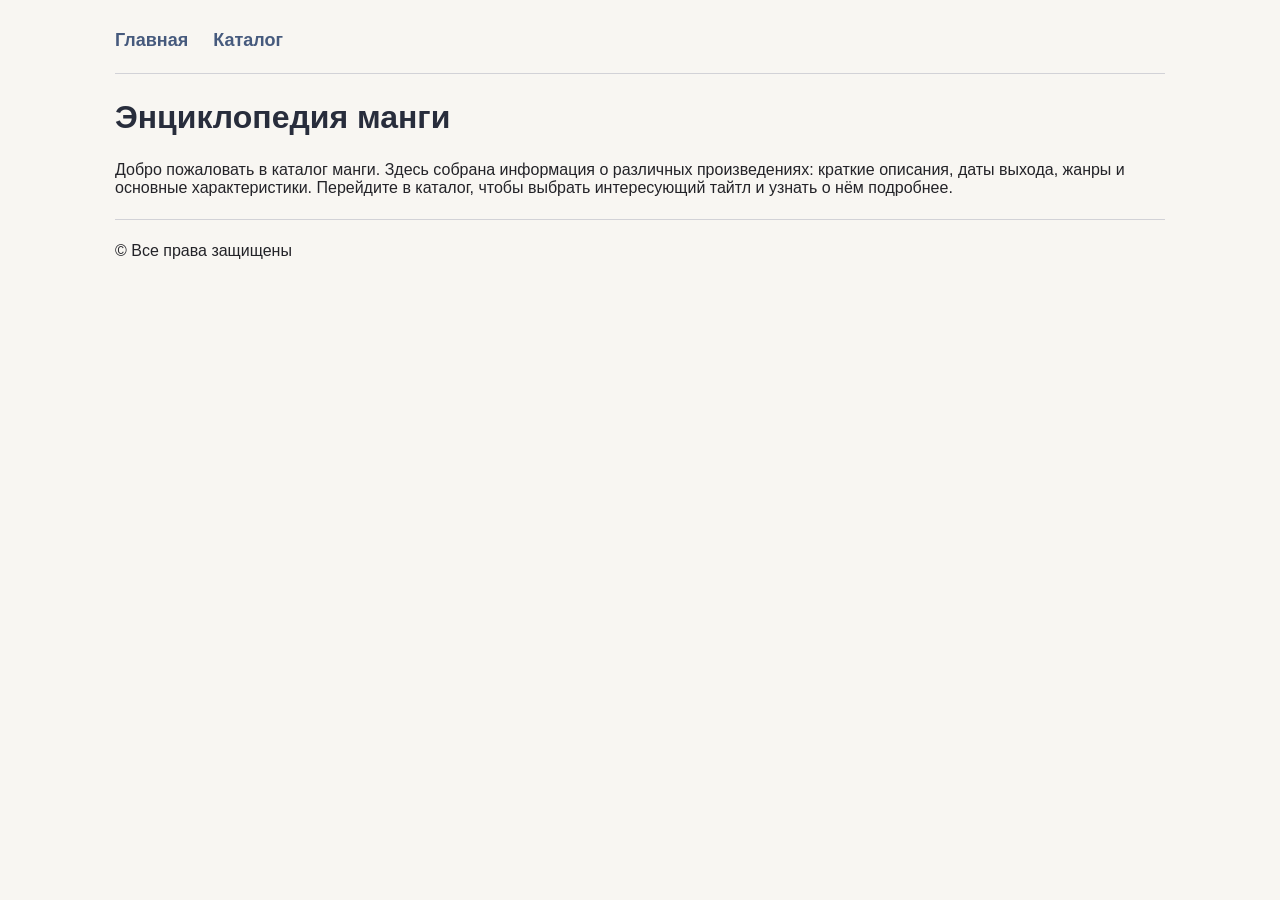
<file: index.html>
<!DOCTYPE html>
<html>

<head>
    <meta charset="UTF-8">
    <link rel="stylesheet" href="css/style.css">
    <title>Мир манги</title>
</head>

<body>
    <ul class="nav-menu">
        <li><a href="index.html">Главная</a></li>
        <li><a href="catalog.html">Каталог</a></li>
    </ul>
    <hr>
    <h1>Энциклопедия манги</h1>
    <p>
        Добро пожаловать в каталог манги. Здесь собрана информация о различных произведениях:
        краткие описания, даты выхода, жанры и основные характеристики. Перейдите в каталог,
        чтобы выбрать интересующий тайтл и узнать о нём подробнее.
    </p>
    <hr>
    <p>&copy; Все права защищены</p>
</body>

</html>
</file>
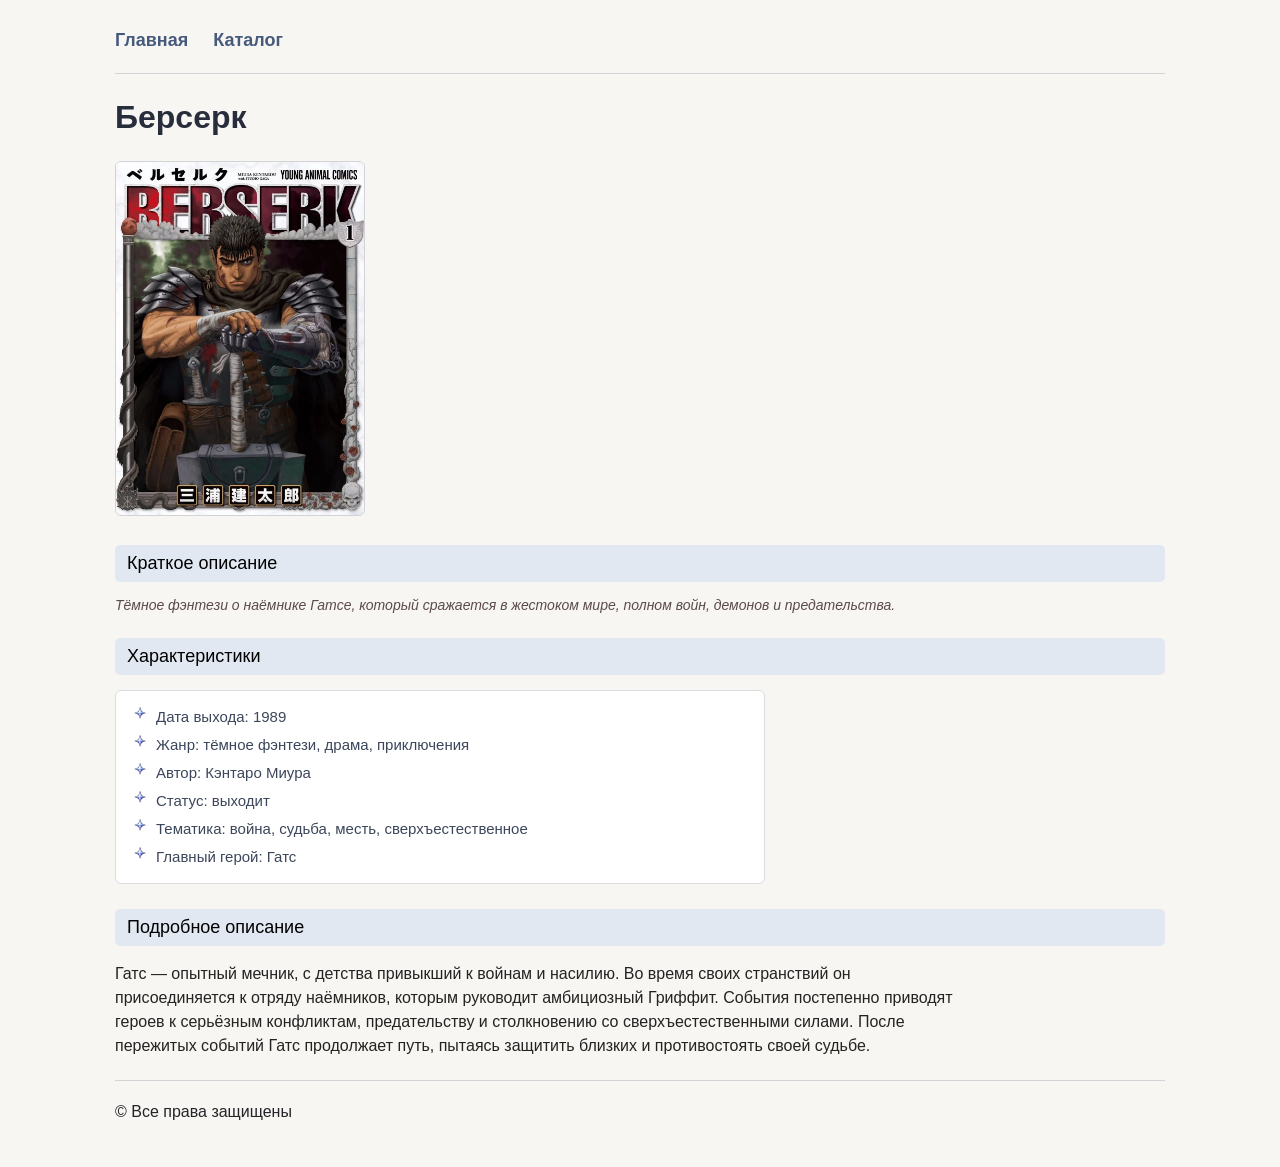
<file: berserk.html>
<!DOCTYPE html>
<html>

<head>
    <meta charset="UTF-8">
    <link rel="stylesheet" href="css/style.css">
    <title>Берсерк</title>
</head>

<body>
    <ul class="nav-menu">
        <li><a href="index.html">Главная</a></li>
        <li><a href="catalog.html">Каталог</a></li>
    </ul>

    <hr>

    <h1>Берсерк</h1>

    <a href="img/berserk.jpg" target="_blank">
        <img src="img/berserk.jpg" alt="Обложка Берсерк" width="250">
    </a>

    <h2 class="title-heading">Краткое описание</h2>

    <p class="short-desc">
        Тёмное фэнтези о наёмнике Гатсе, который сражается в жестоком
        мире, полном войн, демонов и предательства.
    </p>

    <h2 class="title-heading">Характеристики</h2>

    <ul class="char-list">
        <li>Дата выхода: 1989</li>
        <li>Жанр: тёмное фэнтези, драма, приключения</li>
        <li>Автор: Кэнтаро Миура</li>
        <li>Статус: выходит</li>
        <li>Тематика: война, судьба, месть, сверхъестественное</li>
        <li>Главный герой: Гатс</li>
    </ul>

    <h2 class="title-heading">Подробное описание</h2>

    <p class="detailed-desc">
        Гатс — опытный мечник, с детства привыкший к войнам и насилию.
        Во время своих странствий он присоединяется к отряду наёмников,
        которым руководит амбициозный Гриффит. События постепенно приводят
        героев к серьёзным конфликтам, предательству и столкновению
        со сверхъестественными силами. После пережитых событий Гатс
        продолжает путь, пытаясь защитить близких и противостоять своей судьбе.
    </p>

    <hr>

    <p>&copy; Все права защищены</p>
</body>

</html>
</file>
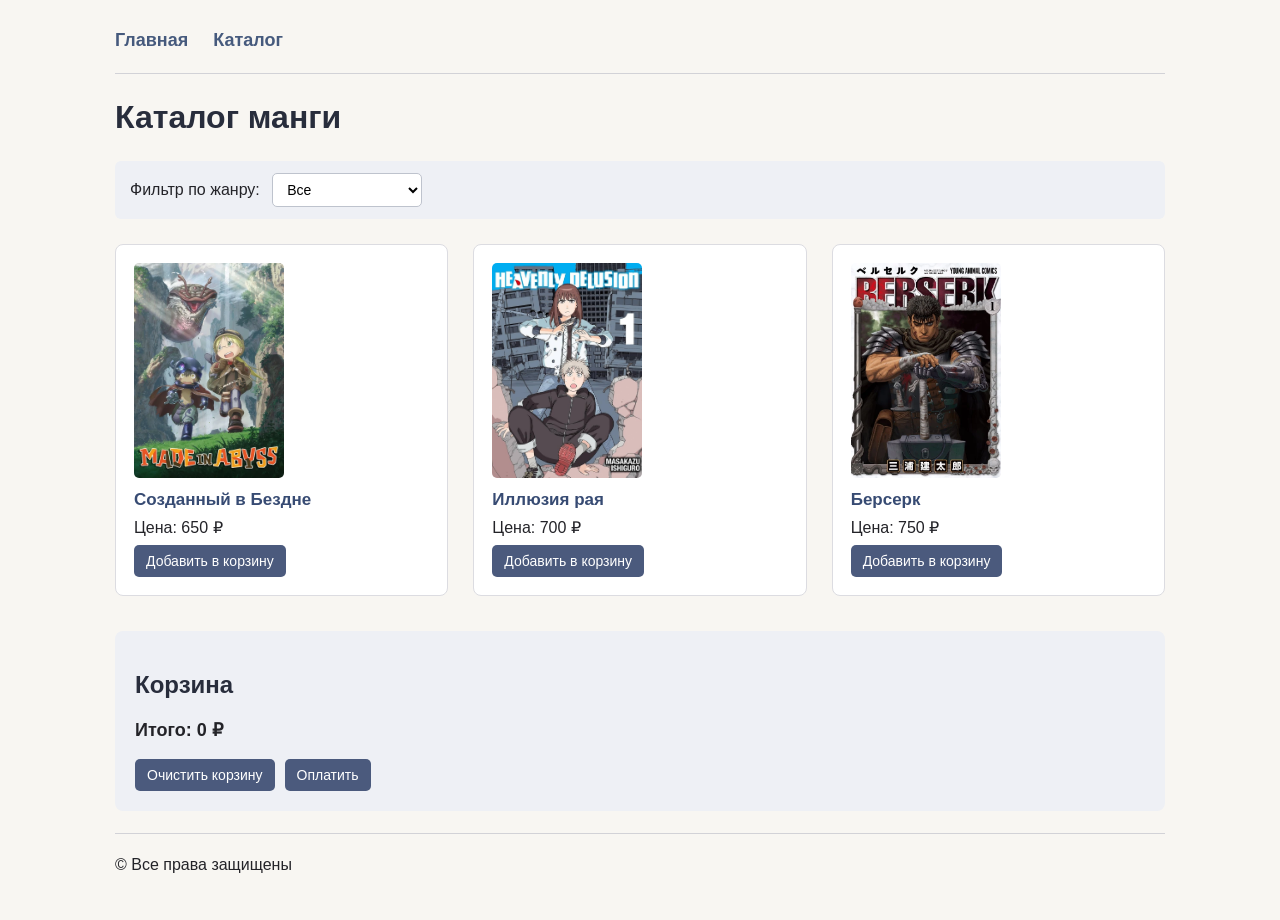
<file: catalog.html>
<!DOCTYPE html>
<html>

<head>
    <meta charset="UTF-8">
    <link rel="stylesheet" href="css/style.css">
    <title>Мир манги</title>
</head>

<body>
    <ul class="nav-menu">
        <li><a href="index.html">Главная</a></li>
        <li><a href="catalog.html">Каталог</a></li>
    </ul>

    <hr>

    <h1>Каталог манги</h1>

    <div class="catalog-filter">
        <label for="category-filter">Фильтр по жанру:</label>

        <select id="category-filter">
            <option value="all">Все</option>
            <option value="fantasy">Фэнтези</option>
            <option value="sci-fi">Фантастика</option>
            <option value="dark-fantasy">Тёмное фэнтези</option>
        </select>
    </div>

    <div class="catalog-grid">
        <div class="product" data-name="Созданный в Бездне" data-price="650" data-category="fantasy">
            <img src="img/made-in-abyss.jpg" alt="Обложка Созданный в Бездне" width="150">
            <p>
                <a href="made-in-abyss.html">Созданный в Бездне</a>
            </p>
            <p>Цена: 650 ₽</p>
            <button class="add-to-cart">Добавить в корзину</button>
        </div>

        <div class="product" data-name="Иллюзия рая" data-price="700" data-category="sci-fi">
            <img src="img/heavenly-delusion.jpg" alt="Обложка Иллюзия рая" width="150">
            <p>
                <a href="heavenly-delusion.html">Иллюзия рая</a>
            </p>
            <p>Цена: 700 ₽</p>
            <button class="add-to-cart">Добавить в корзину</button>
        </div>

        <div class="product" data-name="Берсерк" data-price="750" data-category="dark-fantasy">
            <img src="img/berserk.jpg" alt="Обложка Берсерк" width="150">
            <p>
                <a href="berserk.html">Берсерк</a>
            </p>
            <p>Цена: 750 ₽</p>
            <button class="add-to-cart">Добавить в корзину</button>
        </div>
    </div>

    <div class="cart-box">
        <h2>Корзина</h2>

        <ul id="cart-list"></ul>

        <p id="cart-total">Итого: 0 ₽</p>

        <div class="cart-actions">
            <button id="clear-cart">Очистить корзину</button>
            <button id="pay-button">Оплатить</button>
        </div>
    </div>

    <hr>
    <p>&copy; Все права защищены</p>
    <script src="js/script.js"></script>
</body>

</html>
</file>
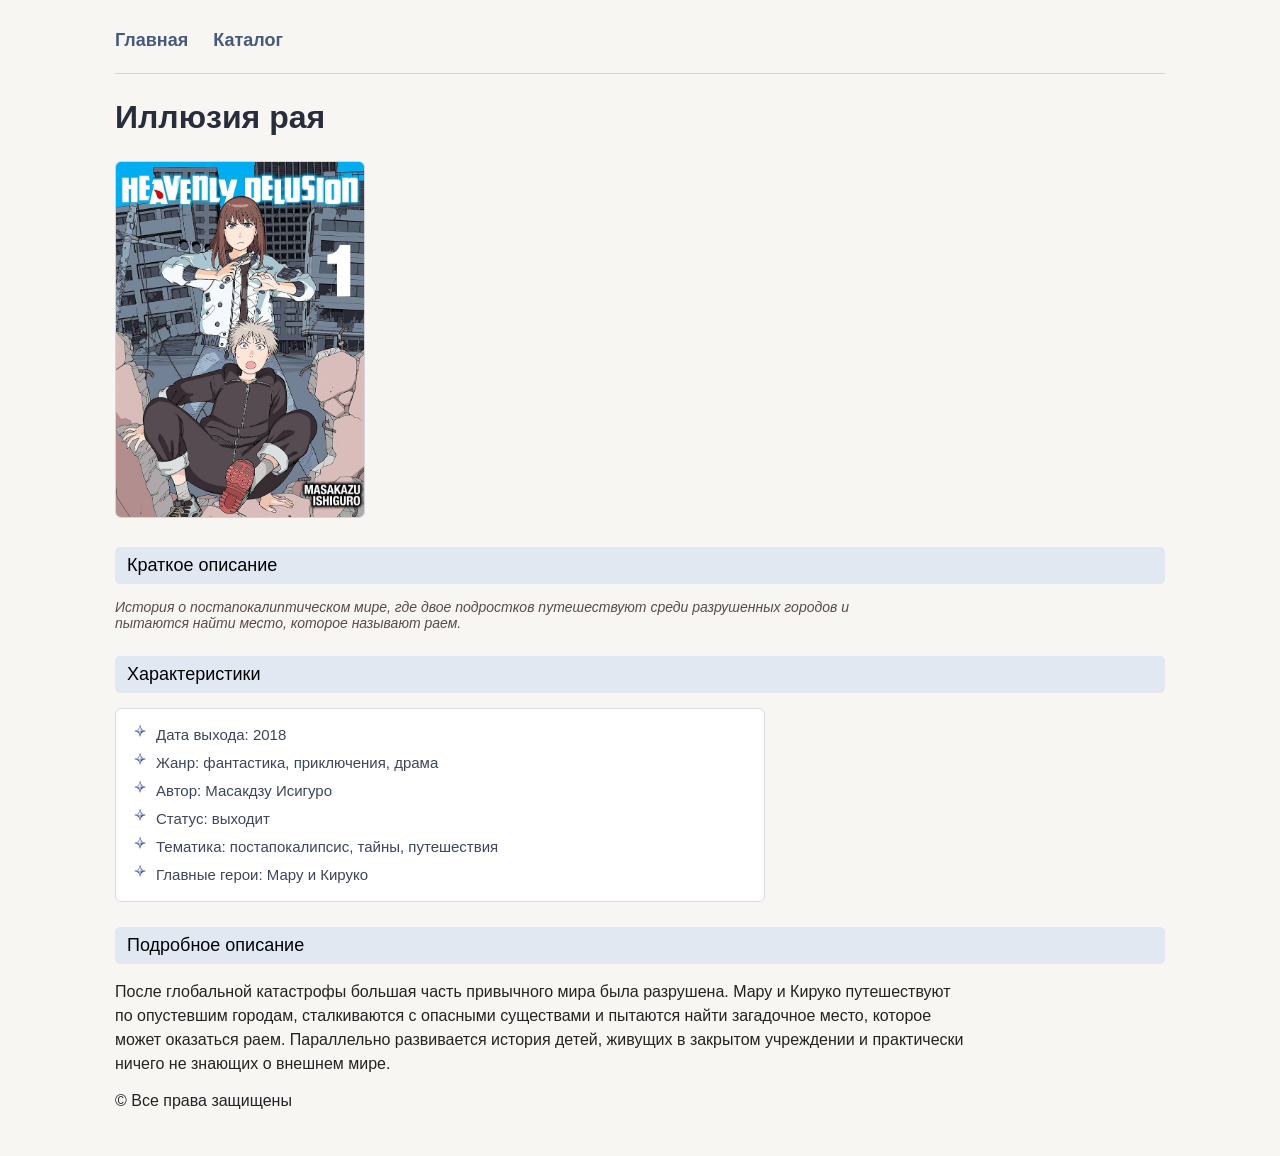
<file: heavenly-delusion.html>
<!DOCTYPE html>
<html>

<head>
    <meta charset="UTF-8">
    <link rel="stylesheet" href="css/style.css">
    <title>Иллюзия рая</title>
</head>

<body>
    <ul class="nav-menu">
        <li><a href="index.html">Главная</a></li>
        <li><a href="catalog.html">Каталог</a></li>
    </ul>

    <hr>

    <h1>Иллюзия рая</h1>

    <a href="img/heavenly-delusion.jpg" target="_blank">
        <img src="img/heavenly-delusion.jpg" alt="Обложка Иллюзия рая" width="250">
    </a>

    <h2 class="title-heading">Краткое описание</h2>

    <p class="short-desc">
        История о постапокалиптическом мире, где двое подростков
        путешествуют среди разрушенных городов и пытаются найти место,
        которое называют раем.
    </p>

    <h2 class="title-heading">Характеристики</h2>

    <ul class="char-list">
        <li>Дата выхода: 2018</li>
        <li>Жанр: фантастика, приключения, драма</li>
        <li>Автор: Масакдзу Исигуро</li>
        <li>Статус: выходит</li>
        <li>Тематика: постапокалипсис, тайны, путешествия</li>
        <li>Главные герои: Мару и Кируко</li>
    </ul>

    <h2 class="title-heading">Подробное описание</h2>

    <p class="detailed-desc">
        После глобальной катастрофы большая часть привычного мира была
        разрушена. Мару и Кируко путешествуют по опустевшим городам,
        сталкиваются с опасными существами и пытаются найти загадочное
        место, которое может оказаться раем. Параллельно развивается
        история детей, живущих в закрытом учреждении и практически
        ничего не знающих о внешнем мире.
    </p>

    <p>&copy; Все права защищены</p>
</body>

</html>
</file>
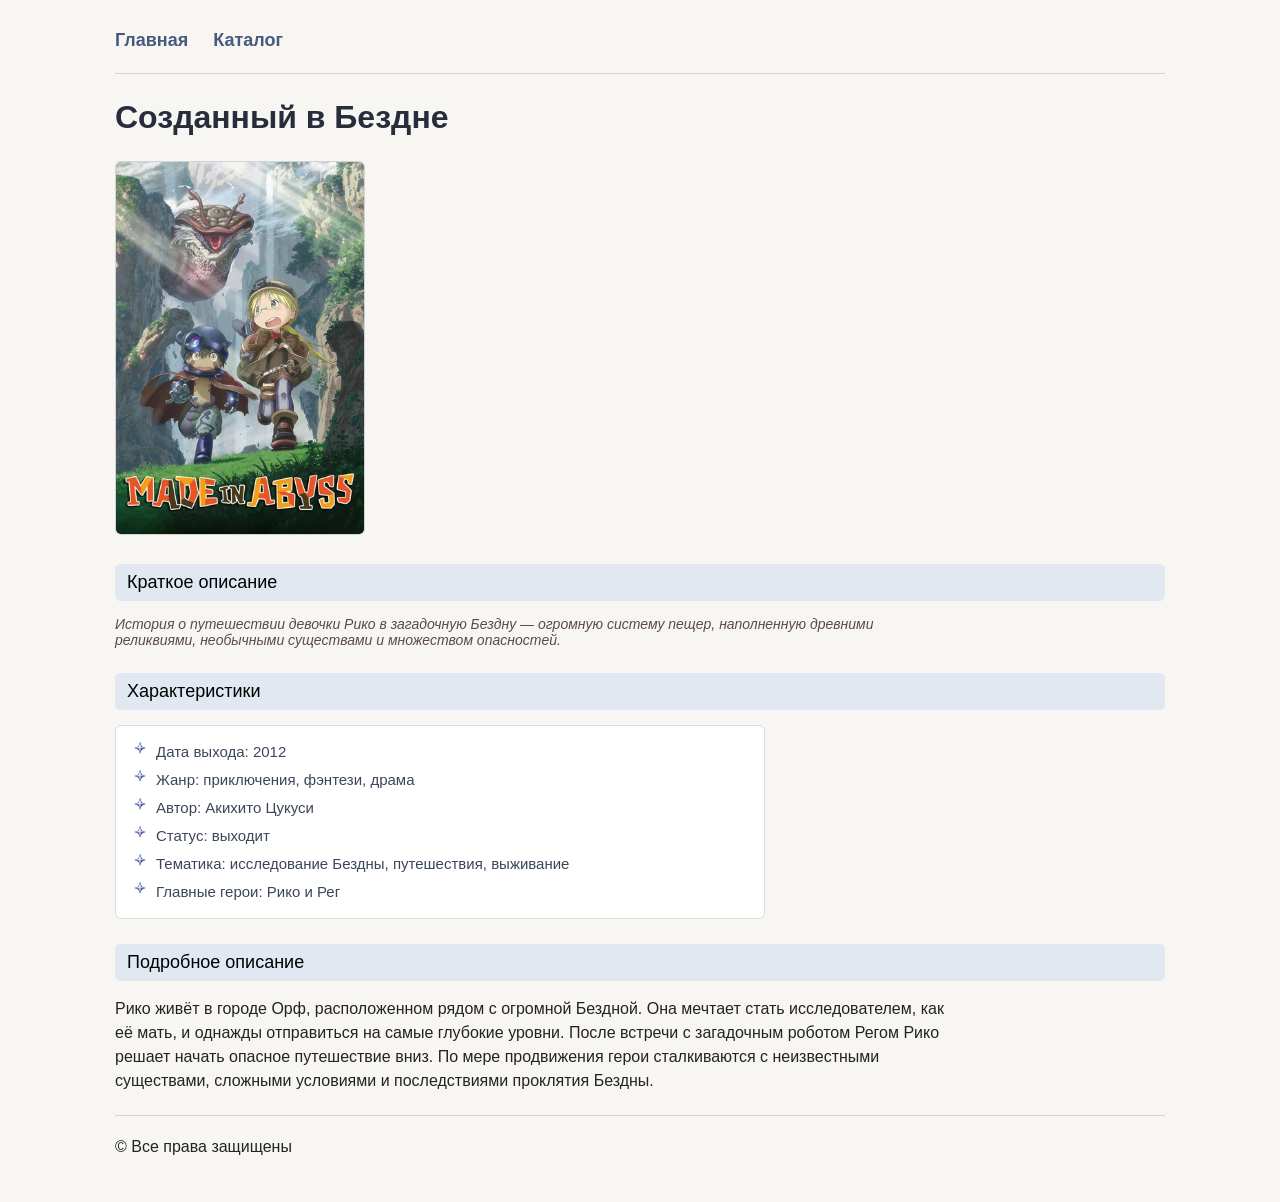
<file: made-in-abyss.html>
<!DOCTYPE html>
<html>

<head>
    <meta charset="UTF-8">
    <link rel="stylesheet" href="css/style.css">
    <title>Созданный в Бездне</title>
</head>

<body>
    <ul class="nav-menu">
        <li><a href="index.html">Главная</a></li>
        <li><a href="catalog.html">Каталог</a></li>
    </ul>

    <hr>

    <h1>Созданный в Бездне</h1>

    <a href="img/made-in-abyss.jpg" target="_blank">
        <img src="img/made-in-abyss.jpg" alt="Обложка Созданный в Бездне" width="250">
    </a>

    <h2 class="title-heading">Краткое описание</h2>

    <p class="short-desc">
        История о путешествии девочки Рико в загадочную Бездну —
        огромную систему пещер, наполненную древними реликвиями,
        необычными существами и множеством опасностей.
    </p>

    <h2 class="title-heading">Характеристики</h2>

    <ul class="char-list">
        <li>Дата выхода: 2012</li>
        <li>Жанр: приключения, фэнтези, драма</li>
        <li>Автор: Акихито Цукуси</li>
        <li>Статус: выходит</li>
        <li>Тематика: исследование Бездны, путешествия, выживание</li>
        <li>Главные герои: Рико и Рег</li>
    </ul>

    <h2 class="title-heading">Подробное описание</h2>

    <p class="detailed-desc">
        Рико живёт в городе Орф, расположенном рядом с огромной Бездной.
        Она мечтает стать исследователем, как её мать, и однажды отправиться
        на самые глубокие уровни. После встречи с загадочным роботом Регом
        Рико решает начать опасное путешествие вниз. По мере продвижения
        герои сталкиваются с неизвестными существами, сложными условиями
        и последствиями проклятия Бездны.
    </p>

    <hr>

    <p>&copy; Все права защищены</p>
</body>

</html>
</file>
<file: css/style.css>
* {
    box-sizing: border-box;
}

body {
    max-width: 1100px;
    margin: 0 auto;
    padding: 30px 25px;

    background-color: rgb(248, 246, 242);

    color: rgb(35, 35, 40);
    font-family: Arial, sans-serif;
}

h1 {
    margin-top: 25px;
    margin-bottom: 25px;

    font-size: 32px;
    color: rgb(40, 45, 60);
}

h2 {
    color: rgb(40, 45, 60);
}

hr {
    border: none;
    border-top: 1px solid rgb(210, 210, 215);

    margin: 22px 0;
}


/* Меню */

.nav-menu {
    display: flex;
    gap: 25px;

    list-style-type: none;

    padding-left: 0;
    margin: 0;
}

.nav-menu a {
    color: rgb(70, 90, 125);

    font-size: 18px;
    font-weight: bold;

    text-decoration: none;
}

.nav-menu a:hover {
    color: rgb(40, 55, 90);
    text-decoration: underline;
}


/* Заголовки на страницах манги */

.title-heading {
    color: black;

    font-size: 18px;
    font-weight: 400;

    background-color: rgb(225, 232, 242);

    padding: 8px 12px;
    margin-top: 25px;

    border-radius: 5px;
}


/* Краткое описание */

.short-desc {
    color: rgb(90, 75, 75);

    font-size: 14px;
    font-style: italic;
    line-height: 16px;

    max-width: 800px;
}


/* Подробное описание */

.detailed-desc {
    color: rgb(35, 35, 35);

    font-size: 16px;
    font-weight: 400;
    line-height: 24px;

    text-align: left;

    max-width: 850px;
}


/* Характеристики */

.char-list {
    color: rgb(60, 70, 90);

    font-size: 15px;
    font-weight: 500;
    line-height: 28px;

    list-style-image: url("../img/marker.png");

    background-color: rgb(255, 255, 255);

    max-width: 650px;

    padding-top: 12px;
    padding-bottom: 12px;
    padding-right: 20px;

    border: 1px solid rgb(220, 220, 225);
    border-radius: 6px;
}


/* Обложка на странице манги */

body > a > img {
    border-radius: 6px;

    border: 1px solid rgb(210, 210, 215);
}


/* Фильтр */

.catalog-filter {
    margin-bottom: 25px;

    padding: 12px 15px;

    background-color: rgb(238, 240, 245);

    border-radius: 6px;
}

select {
    margin-left: 8px;

    padding: 7px 10px;

    font-size: 14px;

    border: 1px solid rgb(190, 195, 205);
    border-radius: 5px;

    background-color: white;
}


/* Каталог */

.catalog-grid {
    display: grid;

    grid-template-columns: repeat(3, 1fr);

    gap: 25px;

    margin-top: 25px;
    margin-bottom: 35px;
}

.product {
    padding: 18px;

    background-color: rgb(255, 255, 255);

    border: 1px solid rgb(220, 220, 225);
    border-radius: 8px;
}

.product img {
    display: block;

    width: 150px;
    height: 215px;

    object-fit: cover;

    margin-bottom: 12px;

    border-radius: 5px;
}

.product p {
    margin: 8px 0;
}

.product a {
    color: rgb(55, 75, 115);

    font-size: 17px;
    font-weight: bold;

    text-decoration: none;
}

.product a:hover {
    text-decoration: underline;
}


/* Кнопки */

button {
    padding: 8px 12px;

    font-size: 14px;

    color: white;
    background-color: rgb(75, 90, 125);

    border: none;
    border-radius: 5px;

    cursor: pointer;
}

button:hover {
    background-color: rgb(55, 70, 105);
}


/* Корзина */

.cart-box {
    margin-top: 30px;

    padding: 20px;

    background-color: rgb(238, 240, 245);

    border-radius: 8px;
}

#cart-list {
    padding-left: 0;

    list-style-type: none;
}

#cart-list li {
    margin-bottom: 10px;

    padding: 8px 10px;

    background-color: white;

    border-radius: 5px;
}

#cart-list button {
    margin-left: 10px;
}

#cart-total {
    font-size: 18px;
    font-weight: bold;
}

.cart-actions {
    display: flex;
    gap: 10px;

    margin-top: 12px;
}
</file>
